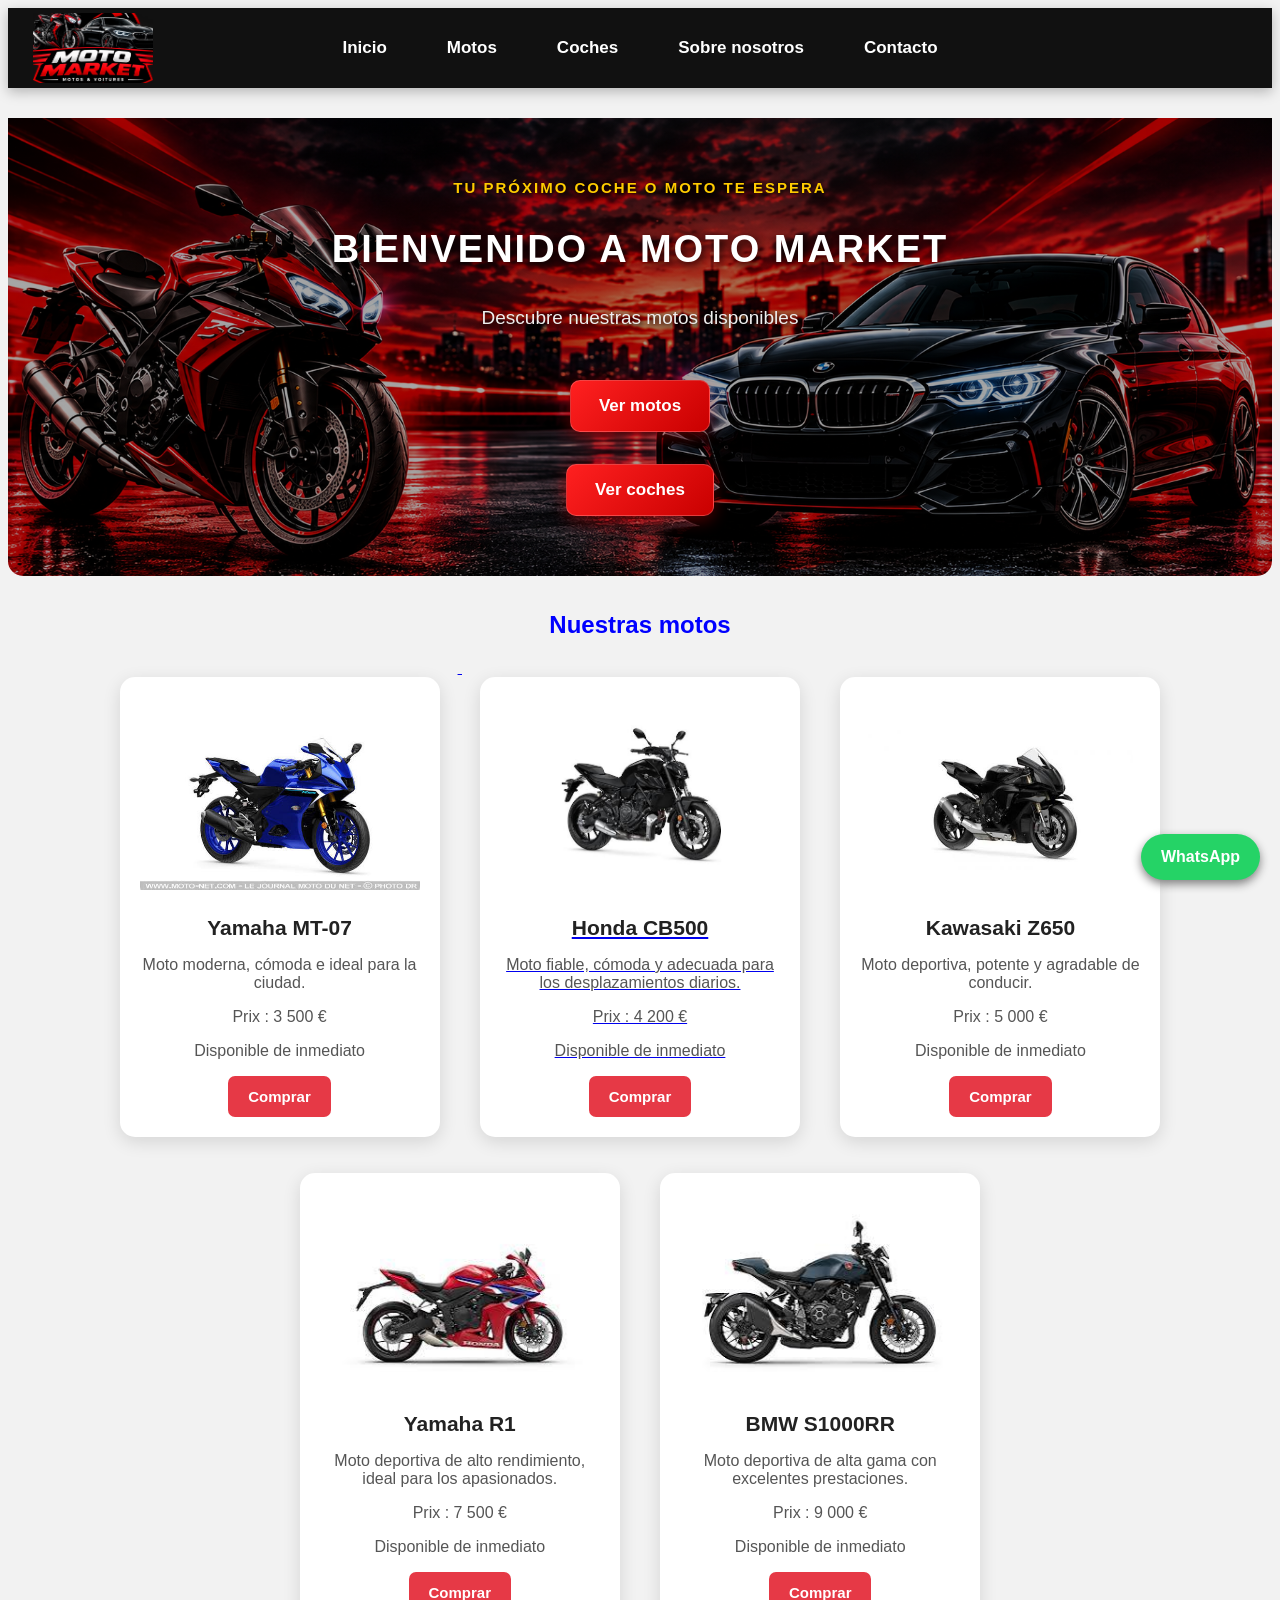
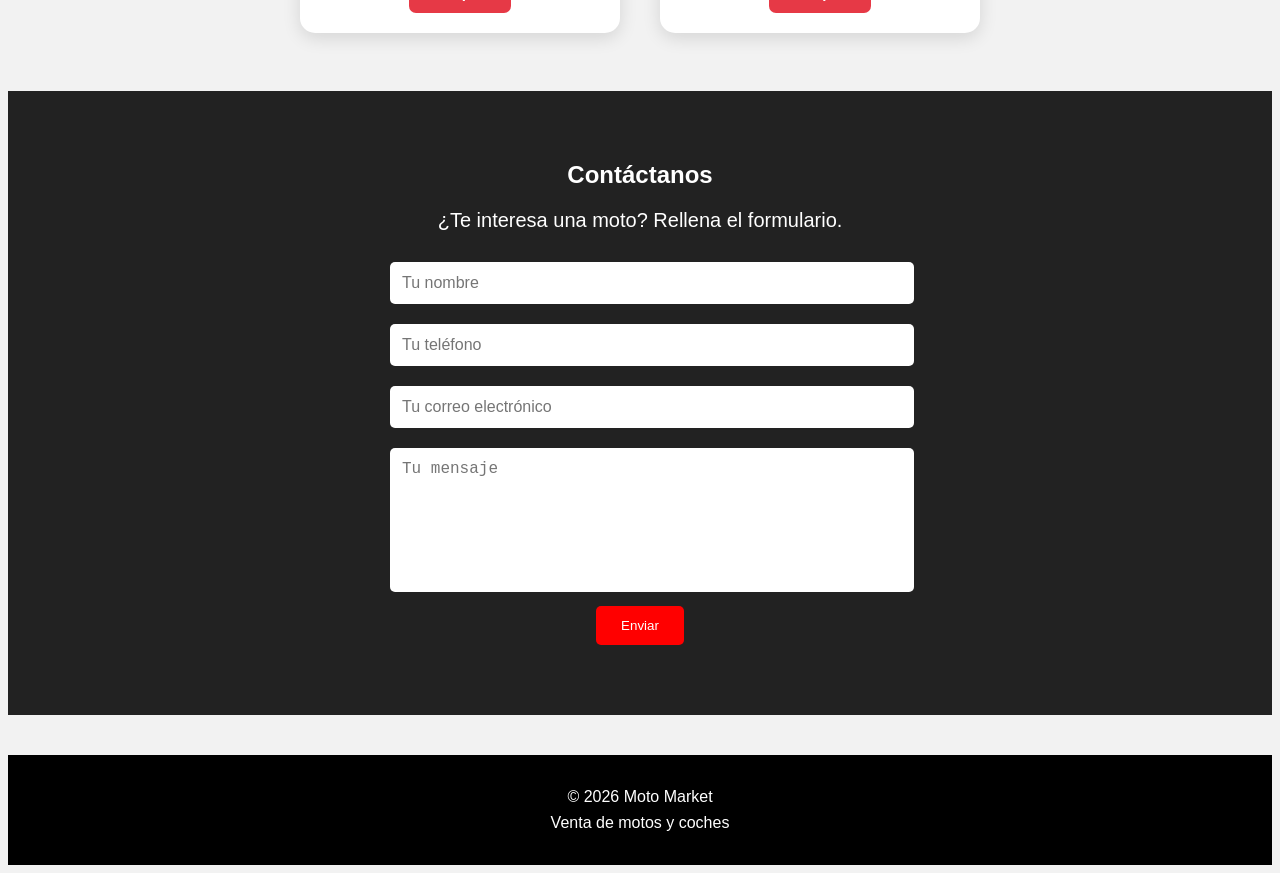
<file: index.html>
<!DOCTYPE html>
<html lang="es">

<head>
    <meta charset="UTF-8">
    <link rel="stylesheet" href="style.css">
    <title>Moto Market - Venta de motos y coches</title>
</head>

<body>
    <nav>

    <div class="logo-container">
       <img src="logo-moto-market.png" alt="Logo Moto Market" class="logo">
    </div>

    <a href="#accueil">Inicio</a>
    <a href="motos.html">Motos</a>
    <a href="voitures.html">Coches</a>
    <a href="apropos.html">Sobre nosotros</a>
    <a href="contact.html">Contacto</a>
   </nav>
   <section class="accueil" id="accueil">
     <p class="slogan">VOTRE PROCHAINE VOITURE OU MOTO VOUS ATTEND</p>

    <h1>Bienvenue chez Moto Market</h1>

    <p>Découvrez nos motos disponibles à la vente</p>

     <a href="motos.html">
    <button>Voir les motos</button>
</a>

<a href="voitures.html">
    <button>Voir les voitures</button>
</a>

</section>


    <h2 id="motos">Nos motos</h2>
    <div class="moto">
    <img src="images (1).jfif" alt="Yamaha MT-07">

    <h3>Yamaha MT-07</h3>
    <p>Moto moderne, confortable et idéale pour la ville.</p>

    <p>Prix : 3 500 €</p>
    <p>Disponible immédiatement</p>

    <a href="https://wa.me/2290162905754?text=Bonjour%20je%20suis%20intéressé%20par%20la%20Yamaha%20MT-07" target="_blank">
    <button>Acheter</button>

    </div>
    <div class="moto">

    <img src="images (2).jfif" alt="Honda CB500">

    <h3>Honda CB500</h3>
    <p>Moto fiable, confortable et adaptée aux déplacements quotidiens.</p>

    <p>Prix : 4 200 €</p>
    <p>Disponible immédiatement</p>

    <a href="https://wa.me/2290162905754?text=Bonjour%20je%20suis%20intéressé%20par%20la%20Honda%20CB500" target="_blank">
    <button>Acheter</button>
</a>

</div>

<div class="moto">

    <img src="images (3).jfif" alt="Kawasaki Z650">

    <h3>Kawasaki Z650</h3>
    <p>Moto sportive, puissante et agréable à conduire.</p>

    <p>Prix : 5 000 €</p>
    <p>Disponible immédiatement</p>

    <a href="https://wa.me/2290162905754?text=Bonjour%20je%20suis%20intéressé%20par%20la%20Kawasaki%20Z650" target="_blank">
    <button>Acheter</button>
</a>

</div>

<div class="moto">

    <img src="images (4).jfif" alt="Yamaha R1">

    <h3>Yamaha R1</h3>
    <p>Moto sportive performante, idéale pour les passionnés.</p>

    <p>Prix : 7 500 €</p>
    <p>Disponible immédiatement</p>

    <a href="https://wa.me/2290162905754?text=Bonjour%20je%20suis%20intéressé%20par%20la%20Yamaha%20R1" target="_blank">
    <button>Acheter</button>
</a>

</div>

<div class="moto">

    <img src="images (5).jfif" alt="BMW S1000RR">

    <h3>BMW S1000RR</h3>
    <p>Moto sportive haut de gamme avec de très bonnes performances.</p>

    <p>Prix : 9 000 €</p>
    <p>Disponible immédiatement</p>

    <a href="https://wa.me/2290162905754?text=Bonjour%20je%20suis%20intéressé%20par%20la%20BMW%20S1000RR" target="_blank">
    <button>Acheter</button>
    </a>

</div>
<script>
function acheterMoto() {
    alert("Merci pour votre intérêt ! Nous allons vous contacter.");
}
</script>
<section class="contact">

    <h2>Contactez-nous</h2>

    <p>Vous êtes intéressé par une moto ? Remplissez le formulaire.</p>

    <form onsubmit="envoyerMessage(); return false;">
        <input type="text" placeholder="Votre nom">
        <input type="tel" placeholder="Votre téléphone">
        <input type="email" placeholder="Votre email">

        <textarea placeholder="Votre message"></textarea>

        <button type="submit">Envoyer</button>
    </form>

</section>
<script>
function envoyerMessage() {
    alert("Votre message a bien été envoyé. Merci !");
}
</script>
<footer>
    <p>© 2026 Moto Market</p>
    <p>Vente de motos et de voitures</p>
</footer>
<a class="whatsapp" 
   href="https://wa.me/2290162905754?text=Bonjour%2C%20je%20viens%20de%20votre%20site%20Moto%20Market."
   target="_blank">
    WhatsApp
</a>
<script>
const traductions = {
    "VOTRE PROCHAINE VOITURE OU MOTO VOUS ATTEND":
        "TU PRÓXIMO COCHE O MOTO TE ESPERA",
    "Bienvenue chez Moto Market":
        "Bienvenido a Moto Market",
    "Découvrez nos motos disponibles à la vente":
        "Descubre nuestras motos disponibles",
    "Voir les motos": "Ver motos",
    "Voir les voitures": "Ver coches",
    "Nos motos": "Nuestras motos",
    "Moto moderne, confortable et idéale pour la ville.":
        "Moto moderna, cómoda e ideal para la ciudad.",
    "Moto fiable, confortable et adaptée aux déplacements quotidiens.":
        "Moto fiable, cómoda y adecuada para los desplazamientos diarios.",
    "Moto sportive, puissante et agréable à conduire.":
        "Moto deportiva, potente y agradable de conducir.",
    "Moto sportive performante, idéale pour les passionnés.":
        "Moto deportiva de alto rendimiento, ideal para los apasionados.",
    "Moto sportive haut de gamme avec de très bonnes performances.":
        "Moto deportiva de alta gama con excelentes prestaciones.",
    "Prix :": "Precio:",
    "Disponible immédiatement": "Disponible de inmediato",
    "Acheter": "Comprar",
    "Contactez-nous": "Contáctanos",
    "Vous êtes intéressé par une moto ? Remplissez le formulaire.":
        "¿Te interesa una moto? Rellena el formulario.",
    "Envoyer": "Enviar",
    "Vente de motos et de voitures": "Venta de motos y coches"
};

document.querySelectorAll("body *").forEach(element => {
    if (element.children.length === 0) {
        const texte = element.textContent.trim();
        if (traductions[texte]) {
            element.textContent = traductions[texte];
        }
    }
});

document.querySelectorAll("input, textarea").forEach(element => {
    const traductionsChamps = {
        "Votre nom": "Tu nombre",
        "Votre téléphone": "Tu teléfono",
        "Votre email": "Tu correo electrónico",
        "Votre message": "Tu mensaje"
    };

    if (traductionsChamps[element.placeholder]) {
        element.placeholder = traductionsChamps[element.placeholder];
    }
});
</script>
</body>
</body>

</html>
</file>
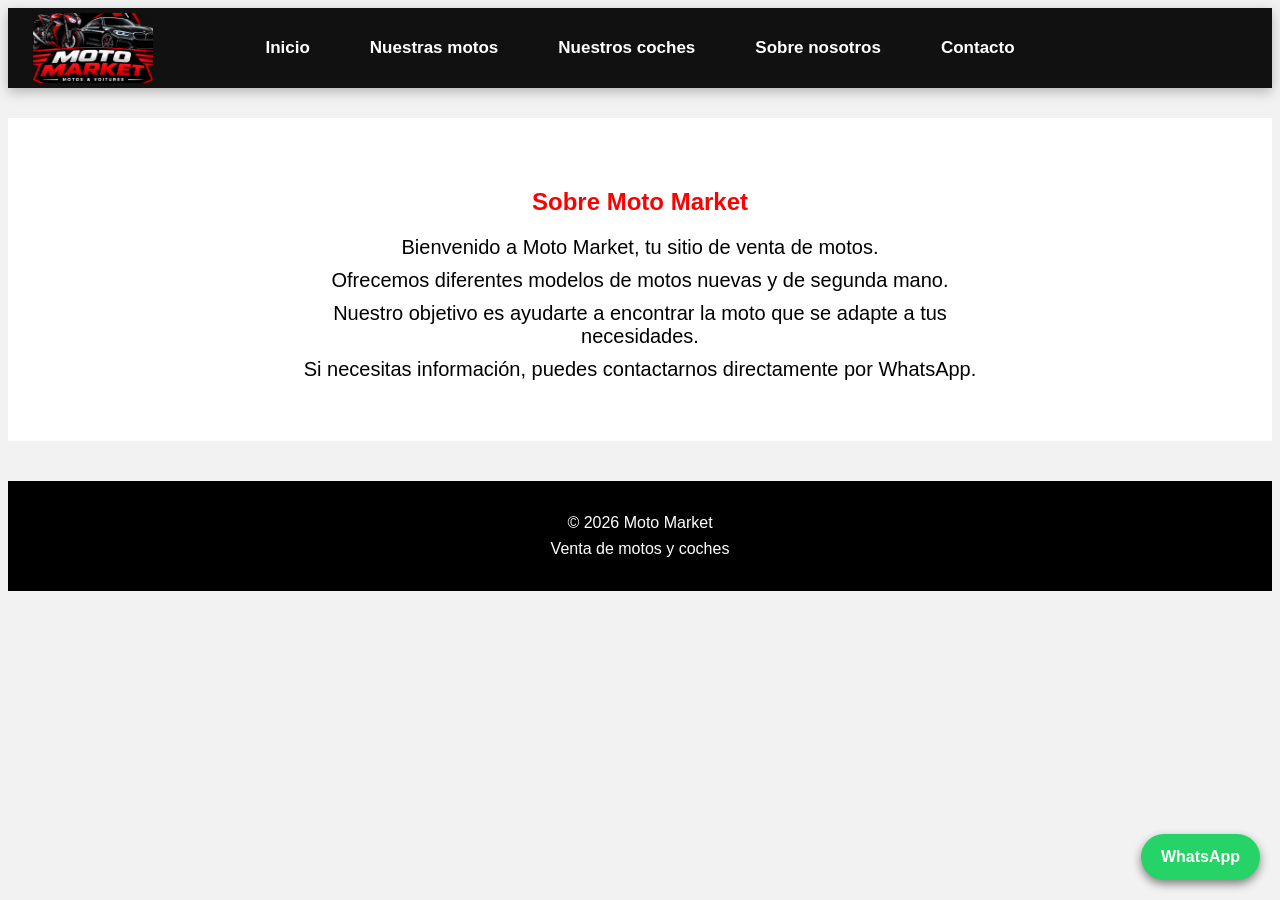
<file: apropos.html>
<!DOCTYPE html>
<html lang="es">

<head>
    <meta charset="UTF-8">
    <title>Sobre Moto Market</title>
    <link rel="stylesheet" href="style.css">
</head>

<body>

    <nav>

    <div class="logo-container">
        <img src="logo-moto-market.png" alt="Logo Moto Market" class="logo">
    </div>

    <a href="index.html">Accueil</a>
    <a href="motos.html">Nos motos</a>
    <a href="voitures.html">Nos voitures</a>
    <a href="apropos.html">À propos</a>
    <a href="contact.html">Contact</a>

</nav>

    <section class="apropos">

        <h1>À propos de Moto Market</h1>

        <p>
            Bienvenue sur Moto Market, votre site de vente de motos.
        </p>

        <p>
            Nous proposons différents modèles de motos neuves et d'occasion.
        </p>

        <p>
            Notre objectif est de vous aider à trouver la moto qui correspond
            à vos besoins.
        </p>

        <p>
            Pour toute information, vous pouvez nous contacter directement
            par WhatsApp.
        </p>

    </section>
    <footer>
    <p>© 2026 Moto Market</p>
    <p>Vente de motos et de voitures</p>
</footer>
<a class="whatsapp"
   href="https://wa.me/2290162905754?text=Bonjour%2C%20je%20viens%20de%20votre%20site%20Moto%20Market."
   target="_blank">
    WhatsApp
</a>
<script>
const traduccionesAcerca = {
    "Accueil": "Inicio",
    "Nos motos": "Nuestras motos",
    "Nos voitures": "Nuestros coches",
    "À propos": "Sobre nosotros",
    "À propos de Moto Market": "Sobre Moto Market",
    "Contact": "Contacto",
    "Bienvenue sur Moto Market, votre site de vente de motos.":
        "Bienvenido a Moto Market, tu sitio de venta de motos.",
    "Nous proposons différents modèles de motos neuves et d'occasion.":
        "Ofrecemos diferentes modelos de motos nuevas y de segunda mano.",
    "Notre objectif est de vous aider à trouver la moto qui correspond\n            à vos besoins.":
        "Nuestro objetivo es ayudarte a encontrar la moto que se adapte a tus necesidades.",
    "Pour toute information, vous pouvez nous contacter directement\n            par WhatsApp.":
        "Si necesitas información, puedes contactarnos directamente por WhatsApp.",
    "Vente de motos et de voitures": "Venta de motos y coches",
    "WhatsApp": "WhatsApp"
};

document.querySelectorAll("body *").forEach(element => {
    if (element.children.length === 0) {
        const texte = element.textContent.trim().replace(/\s+/g, " ");
        for (const [frances, espanol] of Object.entries(traduccionesAcerca)) {
            if (texte === frances.replace(/\s+/g, " ")) {
                element.textContent = espanol;
            }
        }
    }
});
</script>
</body>
</body>

</html>
</file>
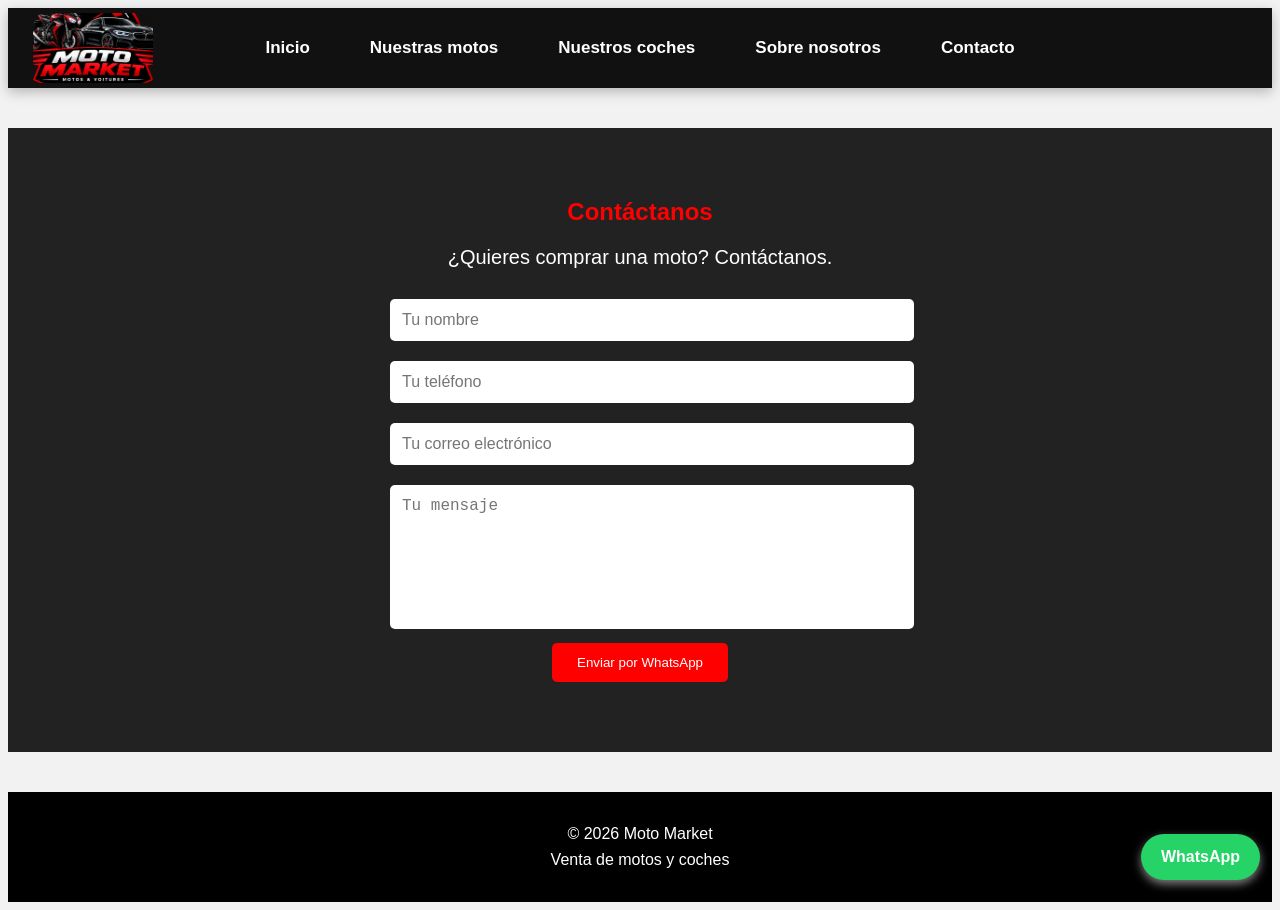
<file: contact.html>
<!DOCTYPE html>
<html lang="es">

<head>
    <meta charset="UTF-8">
    <meta name="viewport" content="width=device-width, initial-scale=1.0">
    <title>Contacto - Moto Market</title>
    <link rel="stylesheet" href="style.css">
</head>

<body>

    <nav>
        <div class="logo-container">
            <img src="logo-moto-market.png" alt="Logo de Moto Market" class="logo">
        </div>

        <a href="index.html">Inicio</a>
        <a href="motos.html">Nuestras motos</a>
        <a href="voitures.html">Nuestros coches</a>
        <a href="apropos.html">Sobre nosotros</a>
        <a href="contact.html">Contacto</a>
    </nav>

    <section class="contact">
        <h1>Contáctanos</h1>

        <p>¿Quieres comprar una moto? Contáctanos.</p>

        <form onsubmit="enviarMensaje(); return false;">
            <input type="text" id="nom" placeholder="Tu nombre" required>

            <input type="tel" id="telephone" placeholder="Tu teléfono" required>

            <input type="email" id="email" placeholder="Tu correo electrónico" required>

            <textarea id="message" placeholder="Tu mensaje" required></textarea>

            <button type="submit">Enviar por WhatsApp</button>
        </form>
    </section>

    <footer>
        <p>© 2026 Moto Market</p>
        <p>Venta de motos y coches</p>
    </footer>

    <a class="whatsapp"
       href="https://wa.me/2290162905754?text=Hola%2C%20vengo%20de%20la%20web%20de%20Moto%20Market."
       target="_blank">
        WhatsApp
    </a>

    <script>
        function enviarMensaje() {
            const nom = document.getElementById("nom").value;
            const telefono = document.getElementById("telephone").value;
            const email = document.getElementById("email").value;
            const mensaje = document.getElementById("message").value;

            const texto =
                "Hola, vengo de la web de Moto Market.%0A%0A" +
                "Nombre: " + encodeURIComponent(nom) + "%0A" +
                "Teléfono: " + encodeURIComponent(telefono) + "%0A" +
                "Correo electrónico: " + encodeURIComponent(email) + "%0A" +
                "Mensaje: " + encodeURIComponent(mensaje);

            window.open(
                "https://wa.me/2290162905754?text=" + texto,
                "_blank"
            );
        }
    </script>

</body>
</html>
</file>
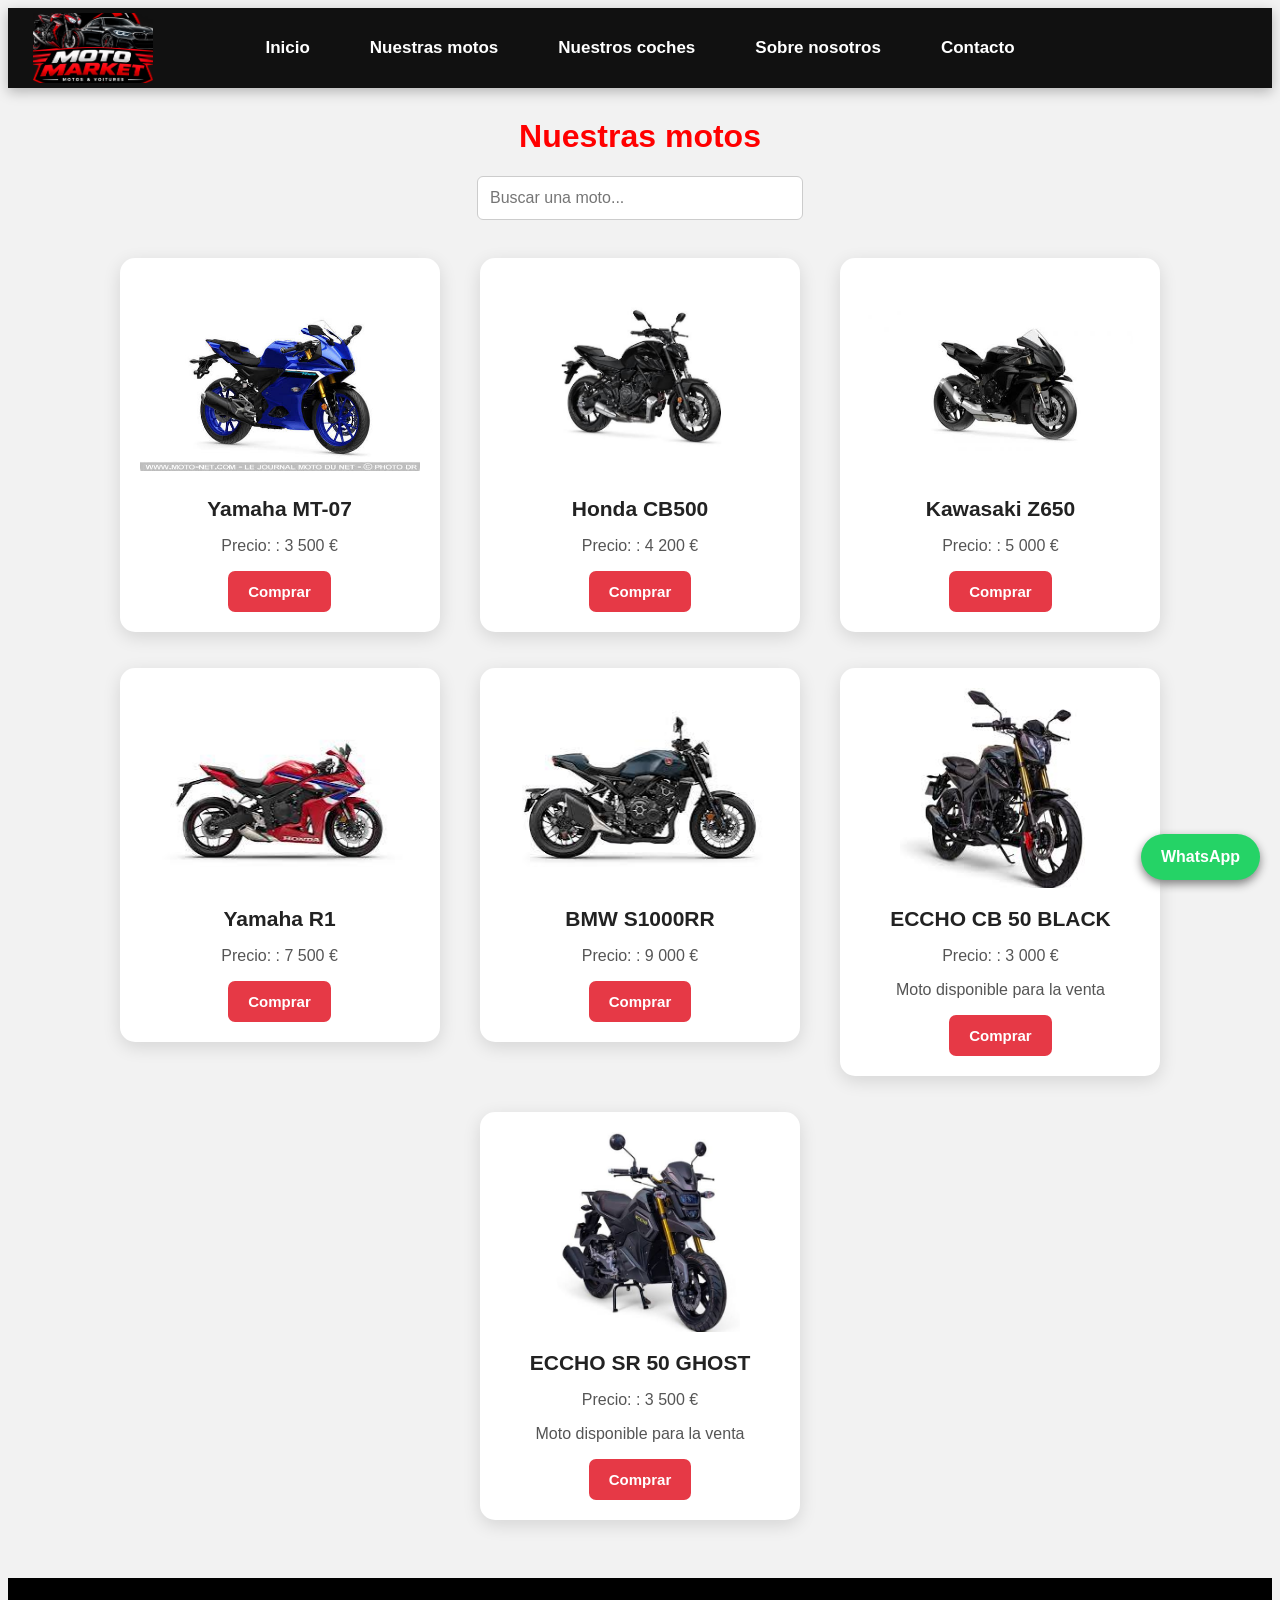
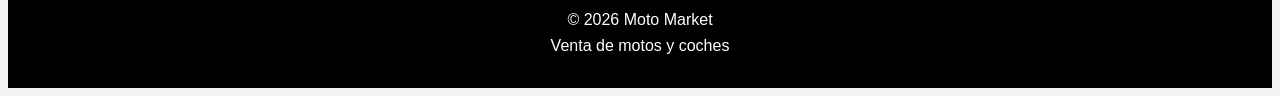
<file: motos.html>
<!DOCTYPE html>
<html lang="es">

<head>
    <meta charset="UTF-8">
    <title>Nuestras motos - Moto Market</title>
    <link rel="stylesheet" href="style.css">
</head>

<body>

    <nav>

    <div class="logo-container">
        <img src="logo-moto-market.png" alt="Logo Moto Market" class="logo">
    </div>

    <a href="index.html">Inicio</a>
    <a href="motos.html">Nuestras motos</a>
    <a href="voitures.html">Nuestros coches</a>
    <a href="apropos.html">Sobre nosotros</a>
    <a href="contact.html">Contacto</a>

</nav>

    <h1>Nuestras motos</h1>
    <input type="text" id="recherche" placeholder="Buscar una moto...">

    <div class="moto">
        <img src="images (1).jfif" alt="Yamaha MT-07">
        <h3>Yamaha MT-07</h3>
        <p>Precio: : 3 500 €</p>
        <a href="https://wa.me/2290162905754?text=Bonjour%20je%20suis%20intéressé%20par%20la%20Yamaha%20MT-07" target="_blank">
      <button>Comprar</button>
        </a>
    </div>

    <div class="moto">
        <img src="images (2).jfif" alt="Honda CB500">
        <h3>Honda CB500</h3>
        <p>Precio: : 4 200 €</p>
       <a href="https://wa.me/2290162905754?text=Bonjour%20je%20suis%20intéressé%20par%20la%20Honda%20CB500" target="_blank">
    <button>Comprar</button>
</a>
    </div>

    <div class="moto">
        <img src="images (3).jfif" alt="Kawasaki Z650">
        <h3>Kawasaki Z650</h3>
        <p>Precio: : 5 000 €</p>
        <a href="https://wa.me/2290162905754?text=Bonjour%20je%20suis%20intéressé%20par%20la%20Kawasaki%20Z650" target="_blank">
    <button>Comprar</button>
</a>
    </div>

    <div class="moto">
        <img src="images (4).jfif" alt="Yamaha R1">
        <h3>Yamaha R1</h3>
        <p>Precio: : 7 500 €</p>
       <a href="https://wa.me/2290162905754?text=Bonjour%20je%20suis%20intéressé%20par%20la%20Yamaha%20R1" target="_blank">
    <button>Comprar</button>
</a>
    </div>

    <div class="moto">
        <img src="images (5).jfif" alt="BMW S1000RR">
        <h3>BMW S1000RR</h3>
        <p>Precio: : 9 000 €</p>
      <a href="https://wa.me/2290162905754?text=Bonjour%20je%20suis%20intéressé%20par%20la%20BMW%20S1000RR" target="_blank">
    <button>Comprar</button>
</a>
    </div>
    <div class="moto">
    <img src="images (7).jfif" alt="ECCHO CB 50 BLACK">

    <h3>ECCHO CB 50 BLACK</h3>

    <p>Precio: : 3 000 €</p>

    <p>Moto disponible para la venta</p>

    <a href="https://wa.me/2290162905754?text=Bonjour%2C%20je%20suis%20int%C3%A9ress%C3%A9%20par%20la%20ECCHO%20CB%2050%20BLACK" target="_blank">
        <button>Comprar</button>
    </a>
</div>
<div class="moto">
    <img src="image (6).jfif" alt="ECCHO SR 50 GHOST">

    <h3>ECCHO SR 50 GHOST</h3>

    <p>Precio: : 3 500 €</p>

    <p>Moto disponible para la venta</p>

    <a href="https://wa.me/2290162905754?text=Bonjour%2C%20je%20suis%20int%C3%A9ress%C3%A9%20par%20la%20ECCHO%20SR%2050%20GHOST" target="_blank">
        <button>Comprar</button>
    </a>
</div>
    <footer>
    <p>© 2026 Moto Market</p>
    <p>Venta de motos y coches</p>
</footer>
<a class="whatsapp"
   href="https://wa.me/2290162905754?text=Bonjour%2C%20je%20viens%20de%20votre%20site%20Moto%20Market."
   target="_blank">
    WhatsApp
</a>
<script>
    document.getElementById("recherche").addEventListener("input", function () {

        let recherche = this.value.toLowerCase();
        let motos = document.querySelectorAll(".moto");

        motos.forEach(function (moto) {

            let texte = moto.innerText.toLowerCase();

            if (texte.includes(recherche)) {
                moto.style.display = "inline-block";
            } else {
                moto.style.display = "none";
            }

        });
    });
</script>
<script>
const traducciones = {
    "Accueil": "Inicio",
    "Nos motos": "Nuestras motos",
    "Nos voitures": "Nuestros coches",
    "À propos": "Sobre nosotros",
    "Contact": "Contacto",
    "Rechercher une moto...": "Buscar una moto...",
    "Precio: :": "Precio:",
    "Acheter": "Comprar",
    "Moto disponible à la vente.": "Moto disponible para la venta.",
    "Vente de motos et de voitures": "Venta de motos y coches",
    "Bonjour je suis intéressé par la Yamaha MT-07": "Hola, estoy interesado en la Yamaha MT-07",
    "Bonjour je suis intéressé par la Honda CB500": "Hola, estoy interesado en la Honda CB500",
    "Bonjour je suis intéressé par la Kawasaki Z650": "Hola, estoy interesado en la Kawasaki Z650",
    "Bonjour je suis intéressé par la Yamaha R1": "Hola, estoy interesado en la Yamaha R1",
    "Bonjour je suis intéressé par la BMW S1000RR": "Hola, estoy interesado en la BMW S1000RR",
    "WhatsApp": "WhatsApp"
};

document.querySelectorAll("body *").forEach(element => {
    if (element.children.length === 0) {
        const texte = element.textContent.trim();
        if (traducciones[texte]) {
            element.textContent = traducciones[texte];
        }
    }
});

document.querySelectorAll("input, textarea").forEach(element => {
    const texto = element.getAttribute("placeholder");
    if (texto && traducciones[texto]) {
        element.setAttribute("placeholder", traducciones[texto]);
    }
});
</script>
</body>
</body>

</html>
</file>
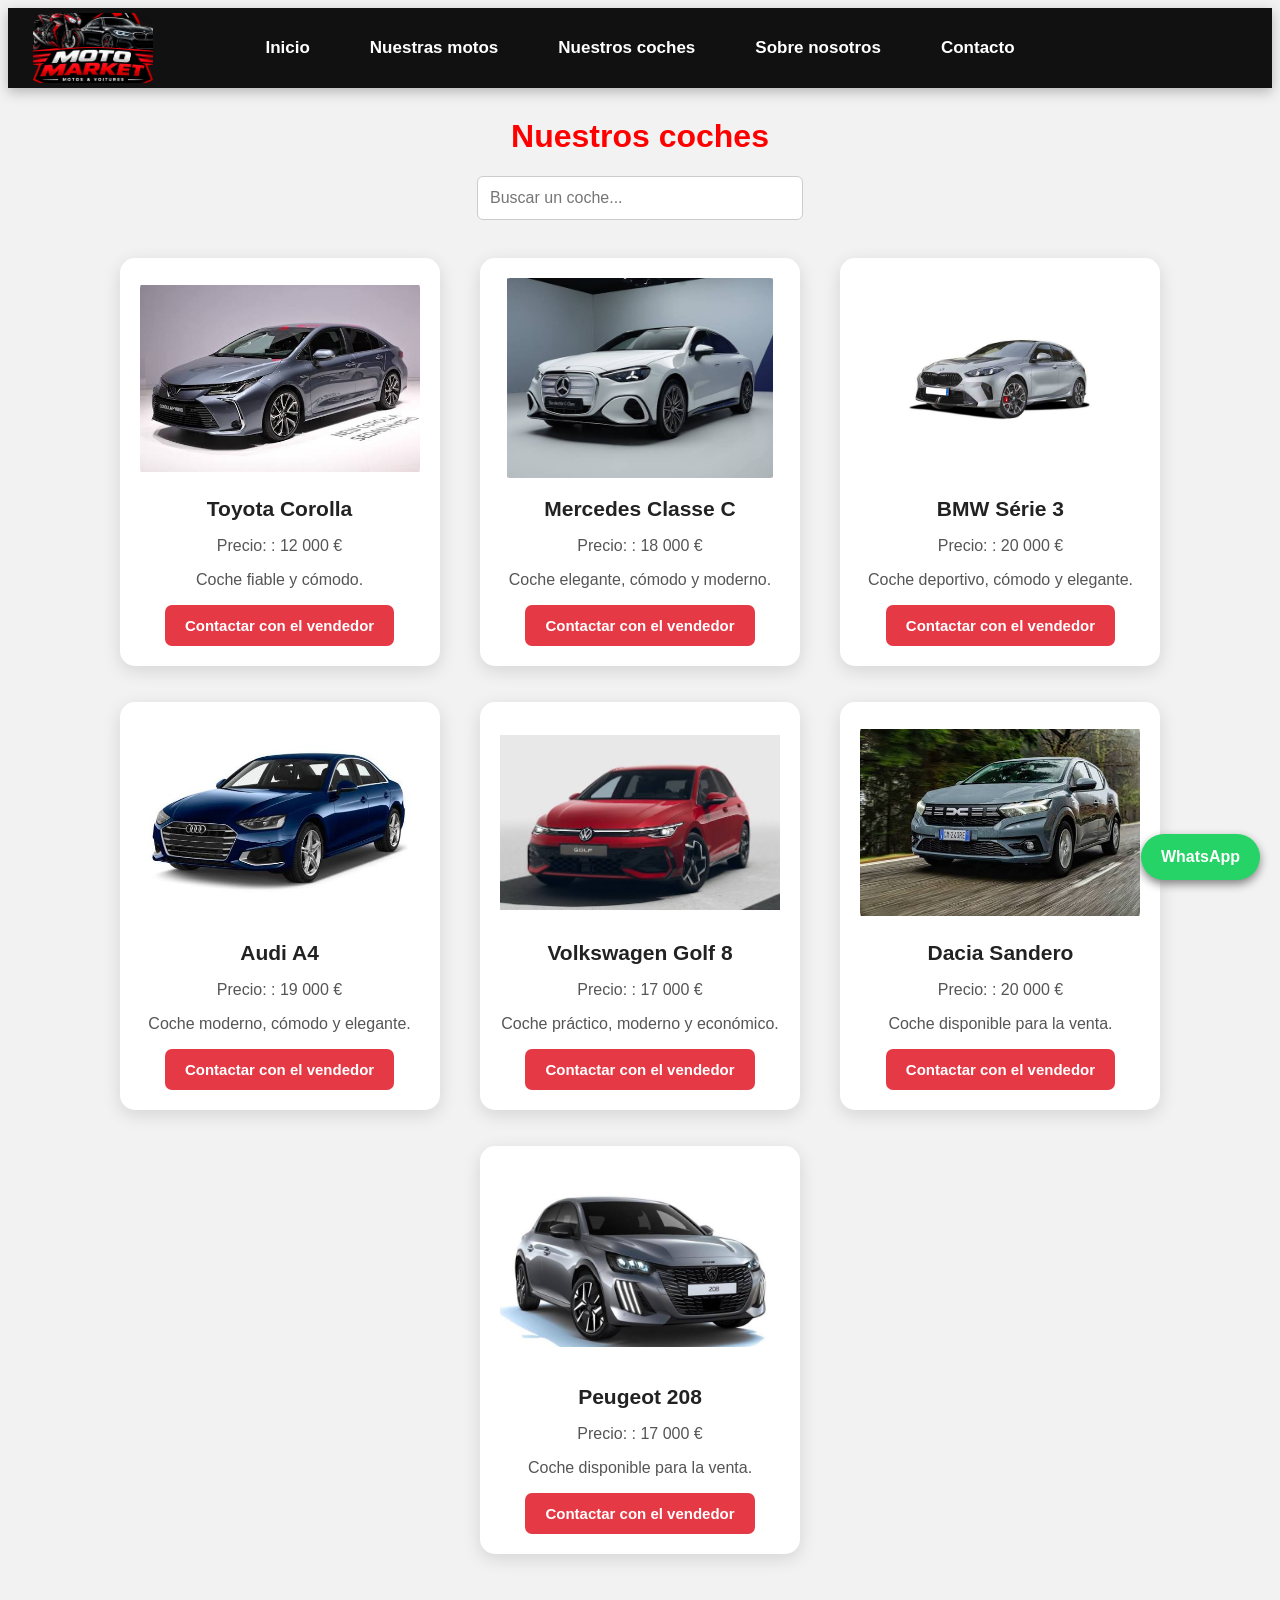
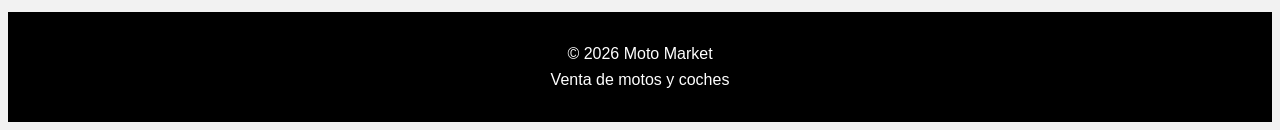
<file: voitures.html>
<!DOCTYPE html>
<html lang="es">

<head>
    <meta charset="UTF-8">
    <title>Nuestros coches - Moto Market</title>
    <link rel="stylesheet" href="style.css">
</head>

<body>
    <nav>

    <div class="logo-container">
        <img src="logo-moto-market.png" alt="Logo Moto Market" class="logo">
    </div>

    <a href="index.html">Accueil</a>
    <a href="motos.html">Nos motos</a>
    <a href="voitures.html">Nos voitures</a>
    <a href="apropos.html">À propos</a>
    <a href="contact.html">Contact</a>

</nav>

    <h1>Nos voitures</h1>
    <input type="text" id="recherche" placeholder="Rechercher une voiture...">

   <div class="moto">
    <img src="voiture1.jfif" alt="Toyota Corolla">

    <h3>Toyota Corolla</h3>

    <p>Precio: : 12 000 €</p>

    <p>Voiture fiable et confortable.</p>

    <a href="https://wa.me/2290162905754?text=Bonjour%20je%20suis%20intéressé%20par%20la%20Toyota%20Corolla" target="_blank">
    <button>Contacter le vendeur</button>
</a>

  </div>
  <div class="moto">
    <img src="voiture2.jfif" alt="Mercedes Classe">

    <h3>Mercedes Classe C</h3>

    <p>Precio: : 18 000 €</p>

    <p>Voiture élégante, confortable et moderne.</p>

    <a href="https://wa.me/2290162905754?text=Bonjour%20je%20suis%20intéressé%20par%20la%20Mercedes%20Classe%20C" target="_blank">
    <button>Contacter le vendeur</button>
</a>

  </div>
  <div class="moto">
    <img src="voiture3.jfif" alt="BMW">

    <h3>BMW Série 3</h3>

    <p>Precio: : 20 000 €</p>

    <p>Voiture sportive, confortable et élégante.</p>

    <a href="https://wa.me/2290162905754?text=Bonjour%20je%20suis%20intéressé%20par%20la%20BMW%20Série%203" target="_blank">
    <button>Contacter le vendeur</button>
</a>

</div>
<div class="moto">
    <img src="voiture4.jfif" alt="Audi">

    <h3>Audi A4</h3>

    <p>Precio: : 19 000 €</p>

    <p>Voiture moderne, confortable et élégante.</p>

    <a href="https://wa.me/2290162905754?text=Bonjour%20je%20suis%20intéressé%20par%20l%27Audi%20A4" target="_blank">
    <button>Contacter le vendeur</button>
</a>

</div>

<div class="moto">
    <img src="voiture5.jfif" alt="Volkswagen">

    <h3>Volkswagen Golf 8</h3>

    <p>Precio: : 17 000 €</p>

    <p>Voiture pratique, moderne et économique.</p>

    <a href="https://wa.me/2290162905754?text=Bonjour%20je%20suis%20intéressé%20par%20la%20Volkswagen%20Golf%208" target="_blank">
    <button>Contacter le vendeur</button>
</a>

</div>
<div class="moto">
    <img src="voiture6.jfif" alt="Dacia Sandero">

    <h3>Dacia Sandero</h3>

    <p>Precio: : 20 000 €</p>

    <p>Voiture disponible à la vente.</p>

    <a href="https://wa.me/2290162905754?text=Bonjour%2C%20je%20suis%20int%C3%A9ress%C3%A9%20par%20la%20Dacia%20Sandero" target="_blank">
        <button>Contacter le vendeur</button>
    </a>
</div>
<div class="moto">
    <img src="voiture7.jfif" alt="Peugeot 208">

    <h3>Peugeot 208</h3>

    <p>Precio: : 17 000 €</p>

    <p>Voiture disponible à la vente.</p>

    <a href="https://wa.me/2290162905754?text=Bonjour%2C%20je%20suis%20int%C3%A9ress%C3%A9%20par%20la%20Peugeot%20208" target="_blank">
        <button>Contacter le vendeur</button>
    </a>
</div>
<footer>
    <p>© 2026 Moto Market</p>
    <p>Vente de motos et de voitures</p>
</footer>
<a class="whatsapp"
   href="https://wa.me/2290162905754?text=Bonjour%2C%20je%20viens%20de%20votre%20site%20Moto%20Market."
   target="_blank">
    WhatsApp
</a>
<script>
    document.getElementById("recherche").addEventListener("input", function () {

        let recherche = this.value.toLowerCase();
        let voitures = document.querySelectorAll(".moto");

        voitures.forEach(function (voiture) {

            let texte = voiture.innerText.toLowerCase();

            if (texte.includes(recherche)) {
                voiture.style.display = "inline-block";
            } else {
                voiture.style.display = "none";
            }

        });
    });
</script>
<script>
const traduccionesCoches = {
    "Accueil": "Inicio",
    "Nos motos": "Nuestras motos",
    "Nos voitures": "Nuestros coches",
    "À propos": "Sobre nosotros",
    "Contact": "Contacto",
    "Nos voitures": "Nuestros coches",
    "Rechercher une voiture...": "Buscar un coche...",
    "Precio: :": "Precio:",
    "Voiture fiable et confortable.": "Coche fiable y cómodo.",
    "Voiture élégante, confortable et moderne.": "Coche elegante, cómodo y moderno.",
    "Voiture sportive, confortable et élégante.": "Coche deportivo, cómodo y elegante.",
    "Voiture moderne, confortable et élégante.": "Coche moderno, cómodo y elegante.",
    "Voiture pratique, moderne et économique.": "Coche práctico, moderno y económico.",
    "Voiture disponible à la vente.": "Coche disponible para la venta.",
    "Contacter le vendeur": "Contactar con el vendedor",
    "Vente de motos et de voitures": "Venta de motos y coches",
    "WhatsApp": "WhatsApp",
    "© 2026 Moto Market": "© 2026 Moto Market"
};

document.querySelectorAll("body *").forEach(element => {
    if (element.children.length === 0) {
        const texte = element.textContent.trim();
        if (traduccionesCoches[texte]) {
            element.textContent = traduccionesCoches[texte];
        }
    }
});

const champRecherche = document.getElementById("recherche");
if (champRecherche) {
    champRecherche.placeholder = "Buscar un coche...";
}
</script>
</body>
</body>

</html>
</file>
<file: style.css>
body {
    background-color: #f2f2f2;
    font-family: Arial, sans-serif;
    text-align: center;
}

h1 {
    color: red;
}

p {
    font-size: 20px;
}

h2 {
    color: blue;
}
.moto {
    background-color: white;
    width: 280px;
    margin: 15px;
    padding: 15px;
    display: inline-block;
    vertical-align: top;
    border-radius: 12px;
    box-shadow: 0 4px 12px rgba(0, 0, 0, 0.15);
    text-align: center;
    transition: transform 0.3s, box-shadow 0.3s;
}

.moto:hover {
    transform: translateY(-8px);
    box-shadow: 0 8px 20px rgba(0, 0, 0, 0.25);
}

.moto img {
    width: 100%;
    height: 200px;
    object-fit: contain;
}

.moto h3 {
    font-size: 22px;
}

.moto button {
    background-color: red;
    color: white;
    border: none;
    padding: 12px 25px;
    cursor: pointer;
    border-radius: 6px;
    font-size: 16px;
}

.moto button:hover {
    background-color: darkred;
}
nav {
    background-color: black;
    padding: 25px 15px;
    margin-bottom: 30px;
    display: flex;
    justify-content: center;
    align-items: center;
    flex-wrap: wrap;
    gap: 15px;
    position: relative;
}

nav a {
    color: white;
    text-decoration: none;
    margin: 0 20px;
    font-size: 18px;
}

nav a:hover {
    color: red;
}
.accueil {
    background-color: #222;
    color: white;
    padding: 60px 20px;
    text-align: center;
    margin-bottom: 30px;
}

.accueil h1 {
    color: white;
    font-size: 40px;
    margin-bottom: 15px;
}

.accueil p {
    font-size: 20px;
    margin-bottom: 20px;
}

.accueil button {
    background-color: red;
    color: white;
    border: none;
    padding: 12px 25px;
    border-radius: 5px;
    cursor: pointer;
}
html {
    scroll-behavior: smooth;
}
.contact {
    background-color: #222;
    color: white;
    text-align: center;
    padding: 50px 20px;
    margin-top: 40px;
}

.contact h2 {
    color: white;
    margin-bottom: 20px;
}

.contact p {
    margin: 10px;
}
.contact form {
    max-width: 500px;
    margin: 20px auto;
}

.contact input,
.contact textarea {
    width: 100%;
    padding: 12px;
    margin: 10px 0;
    border: none;
    border-radius: 5px;
    font-size: 16px;
}

.contact textarea {
    height: 120px;
    resize: none;
}

.contact button {
    background-color: red;
    color: white;
    border: none;
    padding: 12px 25px;
    border-radius: 5px;
    cursor: pointer;
}
footer {
    background-color: black;
    color: white;
    text-align: center;
    padding: 25px;
    margin-top: 40px;
}

footer p {
    margin: 8px;
    font-size: 16px;
}
.moto:hover {
    transform: scale(1.03);
    transition: 0.3s;
}
.apropos {
    text-align: center;
    padding: 50px 20px;
    background-color: white;
}

.apropos h2 {
    color: red;
    margin-bottom: 20px;
}

.apropos p {
    max-width: 700px;
    margin: 10px auto;
}
@media (max-width: 768px) {

    nav {
        padding: 15px 5px;
    }

    nav a {
        display: block;
        margin: 10px 0;
    }

    .accueil h1 {
        font-size: 30px;
    }

    .accueil p {
        font-size: 18px;
    }

    .moto {
        width: 90%;
        max-width: 320px;
    }

    .moto img {
        width: 100%;
        height: auto;
    }

    .contact {
        padding: 30px 15px;
    }
}
.logo-container {
    width: 120px;
    height: 70px;
    overflow: hidden;
    display: flex;
    align-items: center;
    justify-content: center;
    position: absolute;
    left: 25px;
    top: 50%;
    transform: translateY(-50%);
}

.logo {
    width: 150px;
    height: 120px;
    object-fit: cover;
    object-position: center;
}
.whatsapp {
    position: fixed;
    bottom: 20px;
    right: 20px;
    background-color: #25D366;
    color: white;
    text-decoration: none;
    padding: 14px 20px;
    border-radius: 30px;
    font-weight: bold;
    box-shadow: 0 4px 10px gray;
    z-index: 1000;
}

.whatsapp:hover {
    transform: scale(1.05);
}
#recherche {
    display: block;
    width: 300px;
    padding: 12px;
    margin: 20px auto;
    border: 1px solid #ccc;
    border-radius: 6px;
    font-size: 16px;
}
.moto {
    background-color: white;
    width: 280px;
    margin: 15px;
    padding: 18px;
    display: inline-block;
    vertical-align: top;
    border-radius: 14px;
    box-shadow: 0 4px 15px rgba(0, 0, 0, 0.12);
    text-align: center;
    transition: transform 0.3s, box-shadow 0.3s;
}

.moto:hover {
    transform: translateY(-6px);
    box-shadow: 0 8px 22px rgba(0, 0, 0, 0.2);
}

.moto img {
    width: 100%;
    height: 200px;
    object-fit: contain;
    border-radius: 8px;
}

.moto h3 {
    color: #222;
    font-size: 21px;
    margin: 15px 0 10px;
}

.moto p {
    font-size: 16px;
    color: #555;
}

.moto button {
    background-color: #25D366;
    color: white;
    border: none;
    padding: 12px 18px;
    border-radius: 7px;
    font-size: 15px;
    font-weight: bold;
    cursor: pointer;
    transition: background-color 0.3s;
}

.moto button:hover {
    background-color: #128C4A;
}
.slogan {
    color: #ffcc00;
    font-size: 18px;
    font-weight: bold;
    letter-spacing: 1px;
    margin-bottom: 20px;
}

@media (max-width: 600px) {
    .slogan {
        font-size: 14px;
        letter-spacing: 0;
    }
}
/* Amélioration de la page d'accueil */

.accueil {
    background: linear-gradient(135deg, #111111, #333333);
    color: white;
    padding: 80px 20px;
    text-align: center;
    border-radius: 0 0 20px 20px;
    margin-bottom: 40px;
}

.accueil h1 {
    color: white;
    font-size: 42px;
    margin-bottom: 20px;
}

.accueil p {
    font-size: 20px;
    line-height: 1.6;
}

.accueil button {
    background-color: #e63946;
    color: white;
    border: none;
    padding: 14px 28px;
    margin: 10px;
    border-radius: 8px;
    font-size: 17px;
    font-weight: bold;
    cursor: pointer;
    transition: 0.3s;
}

.accueil button:hover {
    background-color: #b91c1c;
    transform: translateY(-3px);
}
/* Amélioration du menu */

nav {
    background-color: #111111;
    padding: 20px;
    display: flex;
    justify-content: center;
    align-items: center;
    flex-wrap: wrap;
    gap: 10px;
    box-shadow: 0 4px 12px rgba(0, 0, 0, 0.25);
}

nav a {
    color: white;
    text-decoration: none;
    margin: 0 10px;
    padding: 10px 15px;
    font-size: 17px;
    font-weight: bold;
    border-radius: 6px;
    transition: 0.3s;
}

nav a:hover {
    background-color: #e63946;
    color: white;
}
/* Nouveau design des cartes de véhicules */

.moto {
    background-color: white;
    width: 280px;
    margin: 18px;
    padding: 20px;
    display: inline-block;
    vertical-align: top;
    border-radius: 15px;
    box-shadow: 0 5px 18px rgba(0, 0, 0, 0.12);
    text-align: center;
    transition: transform 0.3s, box-shadow 0.3s;
}

.moto:hover {
    transform: translateY(-5px);
    box-shadow: 0 10px 25px rgba(0, 0, 0, 0.2);
}

.moto img {
    width: 100%;
    height: 200px;
    object-fit: contain;
    border-radius: 10px;
}

.moto h3 {
    color: #222;
    font-size: 21px;
    margin: 15px 0;
}

.moto p {
    color: #555;
    font-size: 16px;
}

.moto button {
    background-color: #e63946;
    color: white;
    border: none;
    padding: 12px 20px;
    border-radius: 7px;
    font-size: 15px;
    font-weight: bold;
    cursor: pointer;
    transition: 0.3s;
}

.moto button:hover {
    background-color: #b91c1c;
}
/* Mise en valeur du titre et du slogan */

.accueil h1 {
    font-size: 44px;
    font-weight: bold;
    letter-spacing: 1px;
    margin-top: 15px;
    margin-bottom: 20px;
}

.accueil .slogan {
    color: #ffcc00;
    font-size: 18px;
    font-weight: bold;
    letter-spacing: 2px;
    text-transform: uppercase;
    margin-bottom: 25px;
}

.accueil p:not(.slogan) {
    color: #eeeeee;
    font-size: 20px;
    margin-bottom: 25px;
}

@media (max-width: 600px) {
    .accueil h1 {
        font-size: 30px;
    }

    .accueil .slogan {
        font-size: 14px;
        letter-spacing: 1px;
    }
}
/* Nouvelle bannière de Moto Market */

.accueil {
    background-image:
        linear-gradient(rgba(0, 0, 0, 0.35), rgba(0, 0, 0, 0.35)),
        url("banniere-moto-market.png");
    background-size: cover;
    background-position: center;
    background-repeat: no-repeat;
    color: white;
    min-height: 450px;
    padding: 70px 20px;
    display: flex;
    flex-direction: column;
    align-items: center;
    justify-content: center;
    border-radius: 0 0 15px 15px;
    margin-bottom: 35px;
}

.accueil h1 {
    color: white;
    font-size: 44px;
    text-shadow: 2px 2px 5px black;
}

.accueil p {
    color: white;
    text-shadow: 1px 1px 4px black;
}

.accueil .slogan {
    color: #ffcc00;
    font-weight: bold;
}

@media (max-width: 600px) {
    .accueil {
        min-height: 350px;
        padding: 40px 15px;
        background-position: center;
    }

    .accueil h1 {
        font-size: 30px;
    }
}
/* Texte principal de la bannière */

.accueil h1 {
    font-size: 48px;
    font-weight: 900;
    text-transform: uppercase;
    letter-spacing: 2px;
    margin: 15px 0;
    text-shadow: 2px 3px 8px rgba(0, 0, 0, 0.9);
}

.accueil .slogan {
    color: #ffcc00;
    font-size: 17px;
    font-weight: bold;
    letter-spacing: 2px;
    text-transform: uppercase;
}

.accueil p:not(.slogan) {
    font-size: 19px;
    font-weight: 500;
    text-shadow: 2px 2px 5px black;
}

@media (max-width: 600px) {
    .accueil h1 {
        font-size: 30px;
        letter-spacing: 1px;
    }

    .accueil .slogan {
        font-size: 13px;
        letter-spacing: 1px;
    }
}
/* Boutons modernes de la page d'accueil */

.accueil button {
    background: linear-gradient(135deg, #ff2020, #c90000);
    color: white;
    border: 1px solid rgba(255, 255, 255, 0.2);
    padding: 15px 28px;
    margin: 10px;
    border-radius: 10px;
    font-size: 17px;
    font-weight: bold;
    cursor: pointer;
    box-shadow: 0 5px 15px rgba(255, 0, 0, 0.3);
    transition: transform 0.3s, box-shadow 0.3s;
}

.accueil button:hover {
    transform: translateY(-4px);
    box-shadow: 0 8px 22px rgba(255, 0, 0, 0.5);
}
/* Correction de la bannière d'accueil */

.accueil {
    min-height: 350px;
    padding: 50px 20px;
    background-position: center;
    background-size: cover;
    display: flex;
    flex-direction: column;
    align-items: center;
    justify-content: center;
    gap: 12px;
}

.accueil h1 {
    font-size: 38px;
    line-height: 1.2;
    margin: 10px 0;
}

.accueil p {
    margin: 8px 0;
}

.accueil .slogan {
    font-size: 15px;
    margin-bottom: 5px;
}

.accueil a {
    display: inline-block;
    margin: 5px;
}

.accueil button {
    margin: 5px;
}

@media (max-width: 600px) {
    .accueil h1 {
        font-size: 26px;
    }

    .accueil {
        min-height: 300px;
        padding: 30px 12px;
    }
}
/* Adaptation de Moto Market aux téléphones */

@media (max-width: 600px) {

    body {
        margin: 0;
        padding: 0;
    }

    nav {
        padding: 12px 8px;
        gap: 5px;
    }

    nav a {
        font-size: 14px;
        margin: 4px;
        padding: 8px;
    }

    .logo-container {
        position: static;
        transform: none;
        width: 100%;
        height: 65px;
        margin-bottom: 8px;
    }

    .logo {
        width: 120px;
        height: 65px;
        object-fit: contain;
    }

    .accueil {
        min-height: 300px;
        padding: 35px 12px;
        margin-bottom: 20px;
        border-radius: 0 0 12px 12px;
    }

    .accueil h1 {
        font-size: 28px;
        line-height: 1.3;
    }

    .accueil .slogan {
        font-size: 12px;
        letter-spacing: 1px;
    }

    .accueil p:not(.slogan) {
        font-size: 16px;
    }

    .accueil button {
        padding: 12px 18px;
        font-size: 14px;
        margin: 5px;
    }

    .moto {
        display: block;
        box-sizing: border-box;
        width: calc(100% - 30px);
        max-width: 360px;
        margin: 15px auto;
        padding: 15px;
    }

    .moto img {
        width: 100%;
        height: 190px;
        object-fit: contain;
    }

    #recherche {
        box-sizing: border-box;
        width: calc(100% - 30px);
        max-width: 360px;
    }

    .contact {
        padding: 30px 15px;
        box-sizing: border-box;
    }

    .contact form {
        width: 100%;
        max-width: 360px;
    }

    .contact input,
    .contact textarea {
        box-sizing: border-box;
        width: 100%;
    }

    footer {
        padding: 20px 10px;
    }

    .whatsapp {
        right: 12px;
        bottom: 12px;
        padding: 12px 16px;
    }
}
</file>
